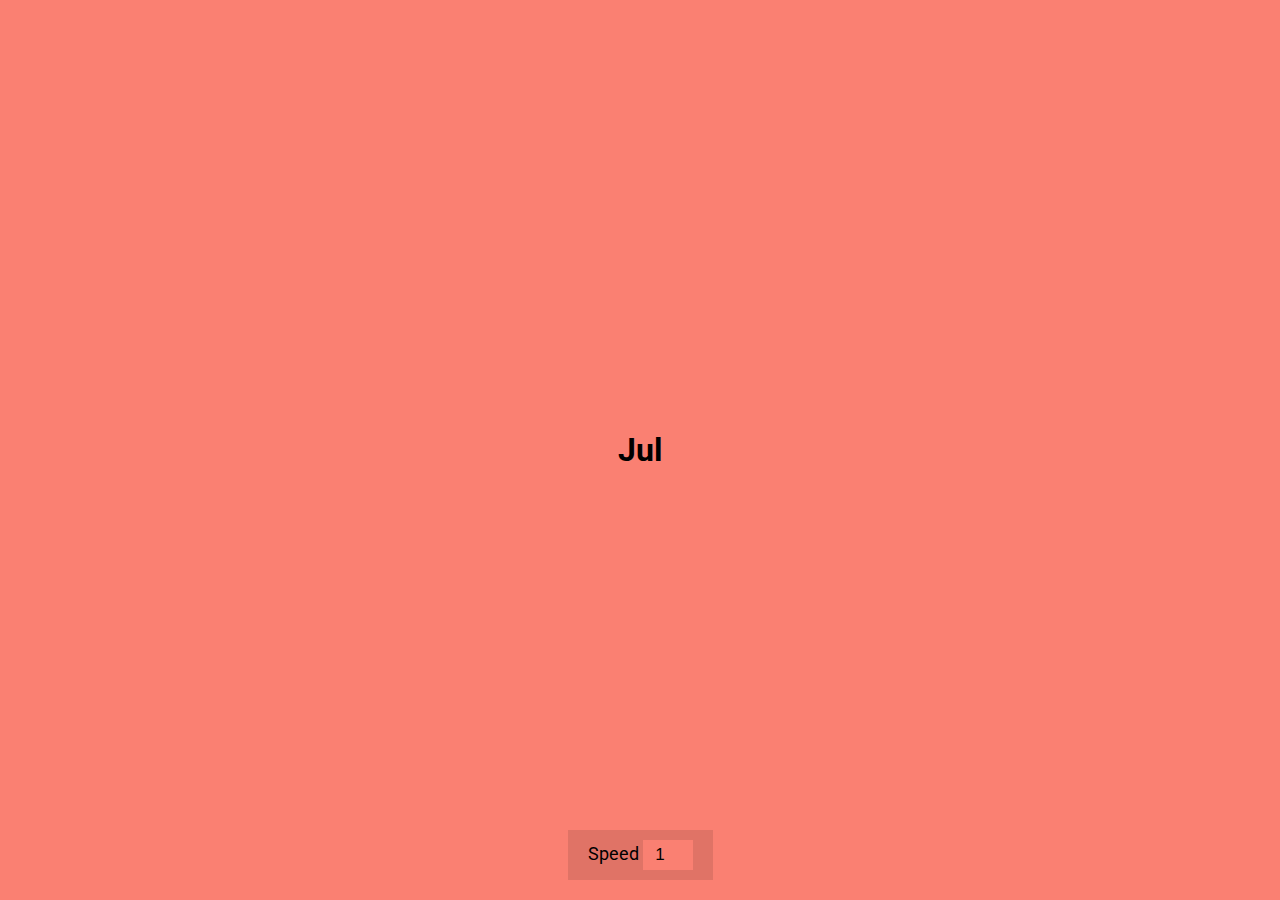
<file: Auto Text Effect/index.html>
<!DOCTYPE html>
<html lang="en">
<head>
    <meta charset="UTF-8">
    <meta http-equiv="X-UA-Compatible" content="IE=edge">
    <meta name="viewport" content="width=device-width, initial-scale=1.0">
    
    <link rel="stylesheet" href="style.css">
    <title>Auto Text Effect</title>
</head>
<body>     
    <h1 id="text">Starting...</h1>

    <div>
        <label for="speed">Speed</label>
        <input type="number" name="speed" id="speed" value="1"
        min="1" max="10" step="1">
    </div>

    <script src="script.js"></script>
</body>
</html>
</file>
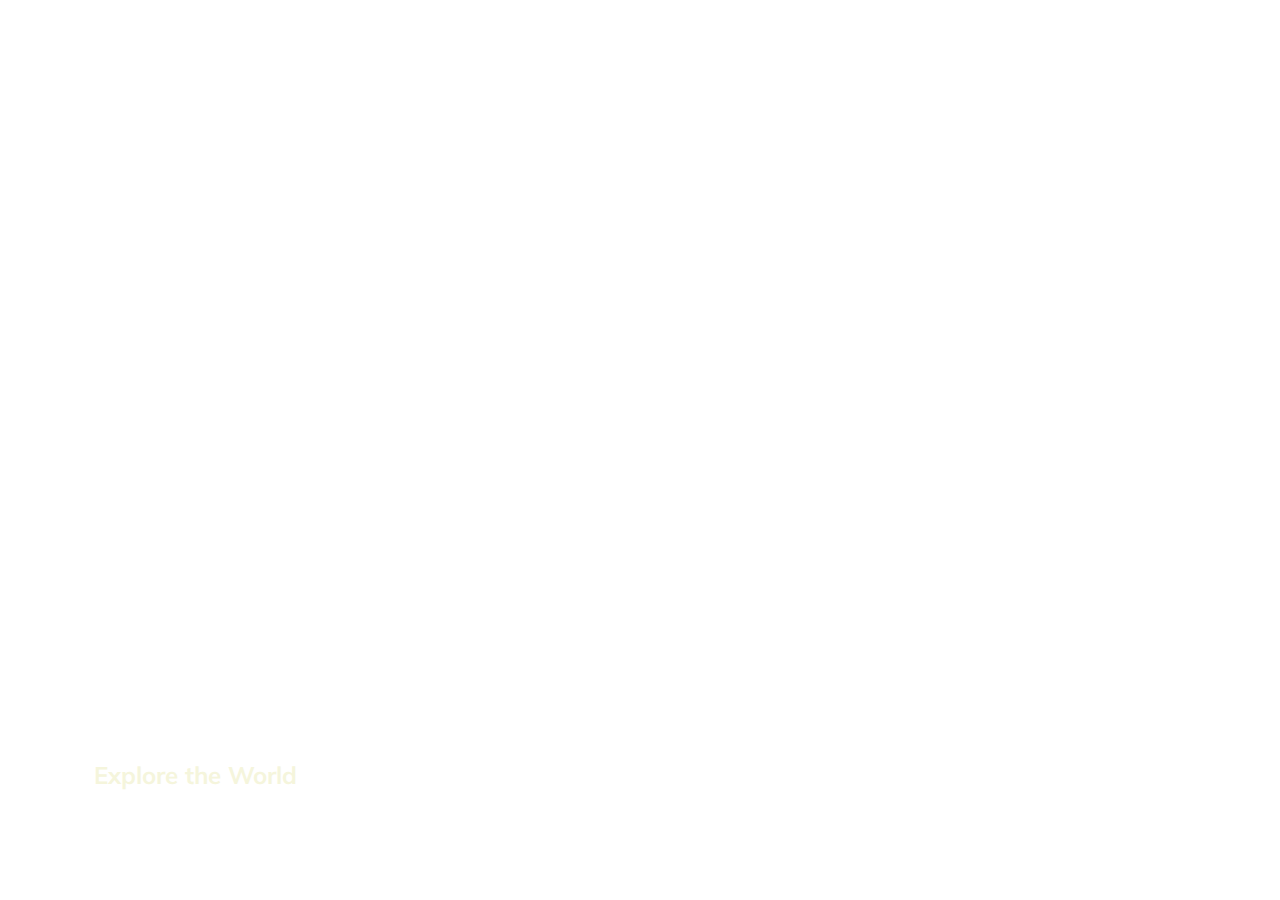
<file: Expanding Cards/index.html>
<!DOCTYPE html>
<html lang="en">
<head>
    <meta charset="UTF-8">
    <meta http-equiv="X-UA-Compatible" content="IE=edge">
    <meta name="viewport" content="width=device-width, initial-scale=1.0">
    
    <link rel="stylesheet" href="style.css">
    <title>Expanding Cards</title>
</head>
<body>
    
    <div class="container">
        <div class="panel active" style="background-image:url('https://images.unsplash.com/photo-1506038634487-60a69ae4b7b1?ixlib=rb-1.2.1&ixid=MnwxMjA3fDB8MHxwaG90by1wYWdlfHx8fGVufDB8fHx8&auto=format&fit=crop&w=766&q=80')">
            <h3>Explore the World</h3>
        </div>
        <div class="panel" style="background-image:url('https://images.unsplash.com/photo-1509514026798-53d40bf1aa09?ixlib=rb-1.2.1&ixid=MnwxMjA3fDB8MHxwaG90by1wYWdlfHx8fGVufDB8fHx8&auto=format&fit=crop&w=687&q=80')">
            <h3>Beach</h3>
        </div>
        <div class="panel" style="background-image:url('https://images.unsplash.com/photo-1483921020237-2ff51e8e4b22?ixlib=rb-1.2.1&ixid=MnwxMjA3fDB8MHxwaG90by1wYWdlfHx8fGVufDB8fHx8&auto=format&fit=crop&w=1470&q=80')">
            <h3>Mountains</h3>
        </div>
        <div class="panel" style="background-image:url('https://images.unsplash.com/photo-1447966129673-88517d4367f0?ixlib=rb-1.2.1&ixid=MnwxMjA3fDB8MHxwaG90by1wYWdlfHx8fGVufDB8fHx8&auto=format&fit=crop&w=2147&q=80')">
            <h3>Countryside</h3>
        </div>
        <div class="panel" style="background-image:url('https://images.unsplash.com/photo-1469854523086-cc02fe5d8800?ixlib=rb-1.2.1&ixid=MnwxMjA3fDB8MHxwaG90by1wYWdlfHx8fGVufDB8fHx8&auto=format&fit=crop&w=1421&q=80')">
            <h3>Canyon</h3>
        </div>
    </div>

    <script src="script.js"></script>
</body>
</html>
</file>
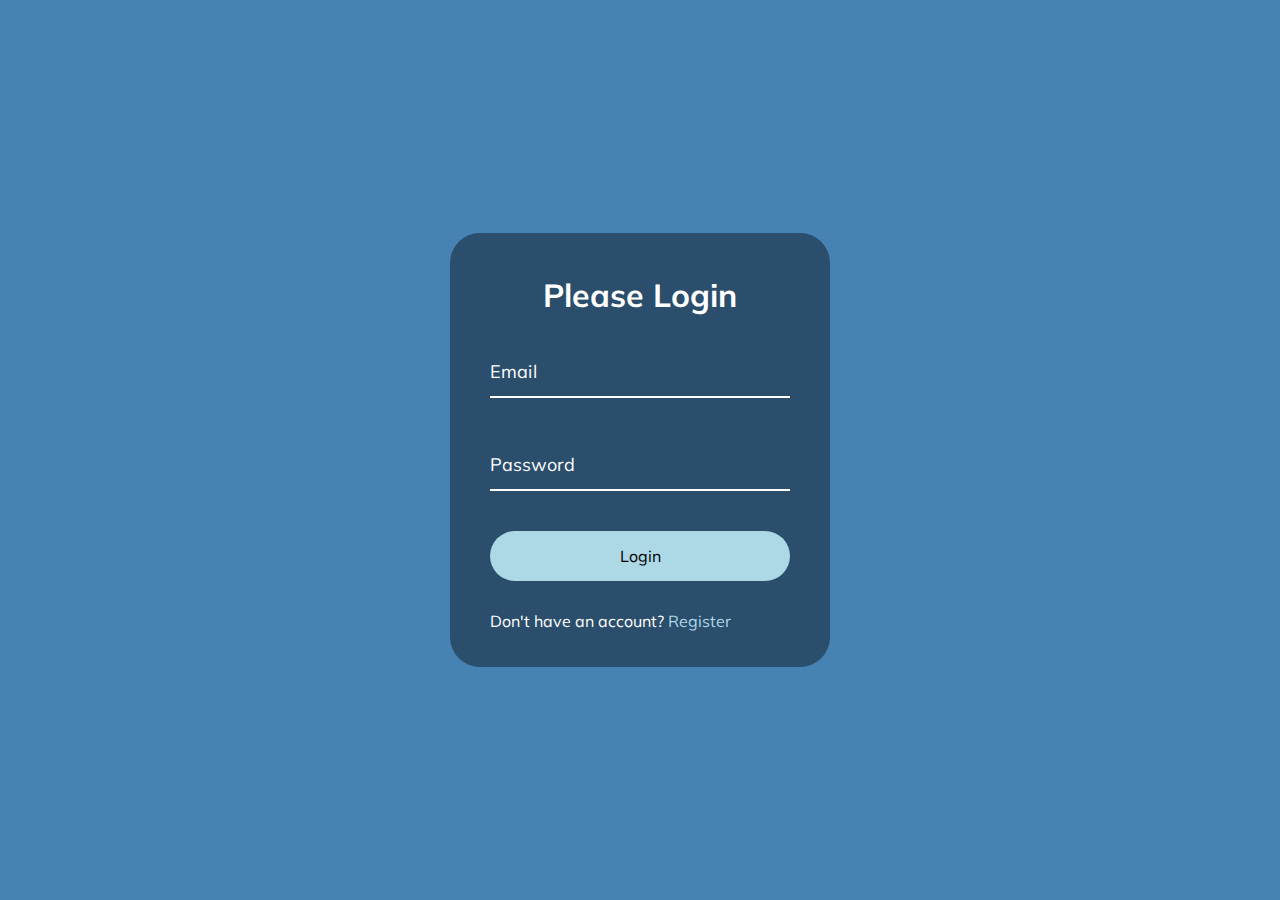
<file: Form Wave Animation/index.html>
<!DOCTYPE html>
<html lang="en">
<head>
    <meta charset="UTF-8">
    <meta http-equiv="X-UA-Compatible" content="IE=edge">
    <meta name="viewport" content="width=device-width, initial-scale=1.0">
    
    <link rel="stylesheet" href="style.css">
    <title>Form Input Wave</title>
</head>
<body>
    <div class="container">
    <h1>Please Login</h1>
    <form>
        <div class="form-control">
            <input type="text" required>
            <label>Email</label>
        </div>

        <div class="form-control">
            <input type="password" required>
            <label>Password</label>
        </div>
    
        
        <button class="btn">Login</button>

        <p class="text">Don't have an account? <a
             href="#">Register</a></p>
        
     </form>
    </div>

    <script src="script.js"></script>
</body>
</html>
</file>
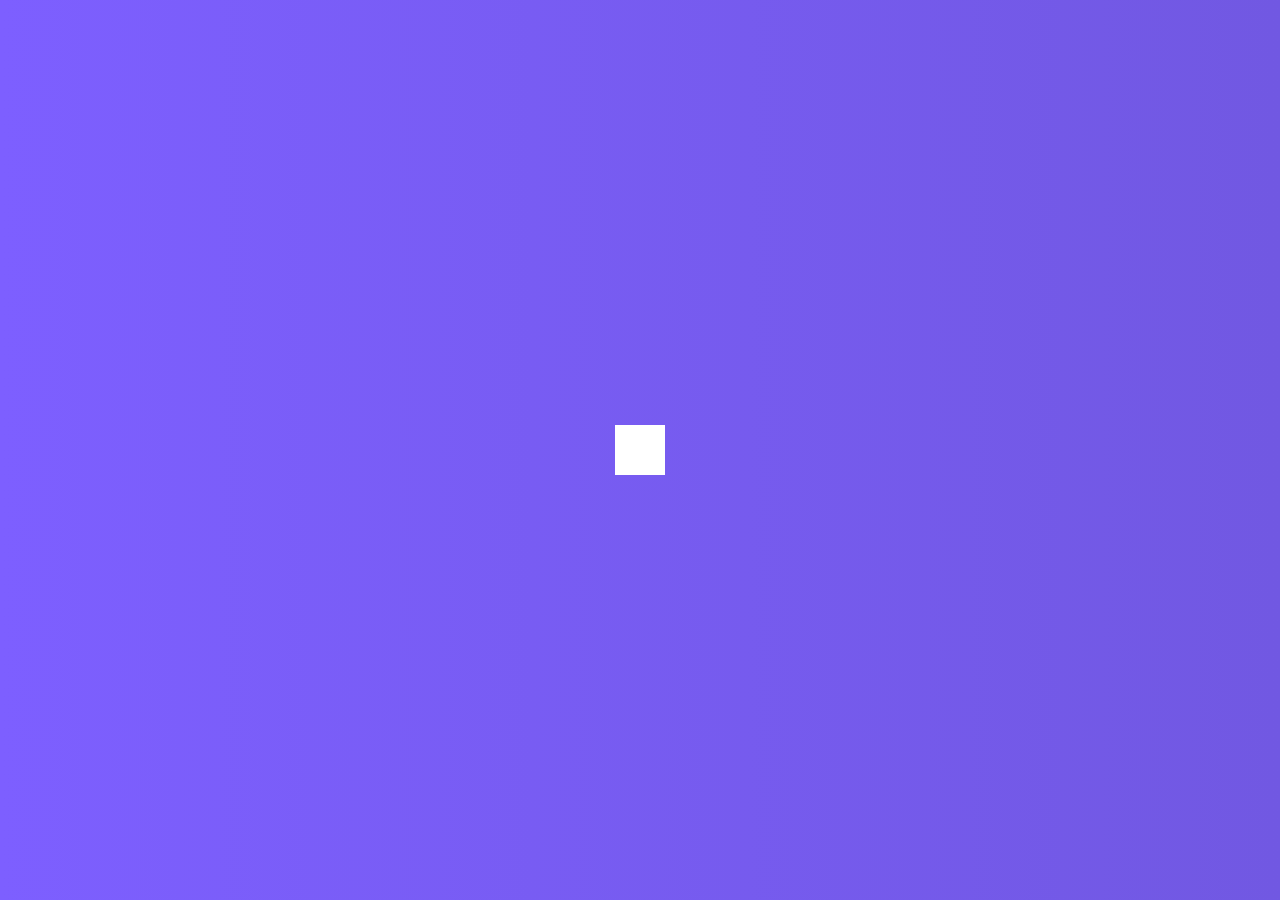
<file: Hidden Search Widget/index.html>
<!DOCTYPE html>
<html lang="en">
<head>
    <meta charset="UTF-8">
    <meta http-equiv="X-UA-Compatible" content="IE=edge">
    <meta name="viewport" content="width=device-width, initial-scale=1.0">
    <link rel="stylesheet" href="https://cdnjs.cloudflare.com/ajax/libs/font-awesome/5.14.0/css/all.min.css" 
    integrity="sha512-1PKOgIY59xJ8Co8+NE6FZ+LOAZKjy+KY8iq0G4B3CyeY6wYHN3yt9PW0XpSriVlkMXe40PTKnXrLnZ9+fkDaog==" 
    crossorigin="anonymous" />
    
    <link rel="stylesheet" href="style.css">
    <title>Hidden Search Widget</title>
</head>
<body>
    <div class="search">
        <input type="text" class="input" placeholder="Search...">
        <button class="btn">
            <i class="fas fa-search"></i>
        </button>
    </div>     

    <script src="script.js"></script>
</body>
</html>
</file>
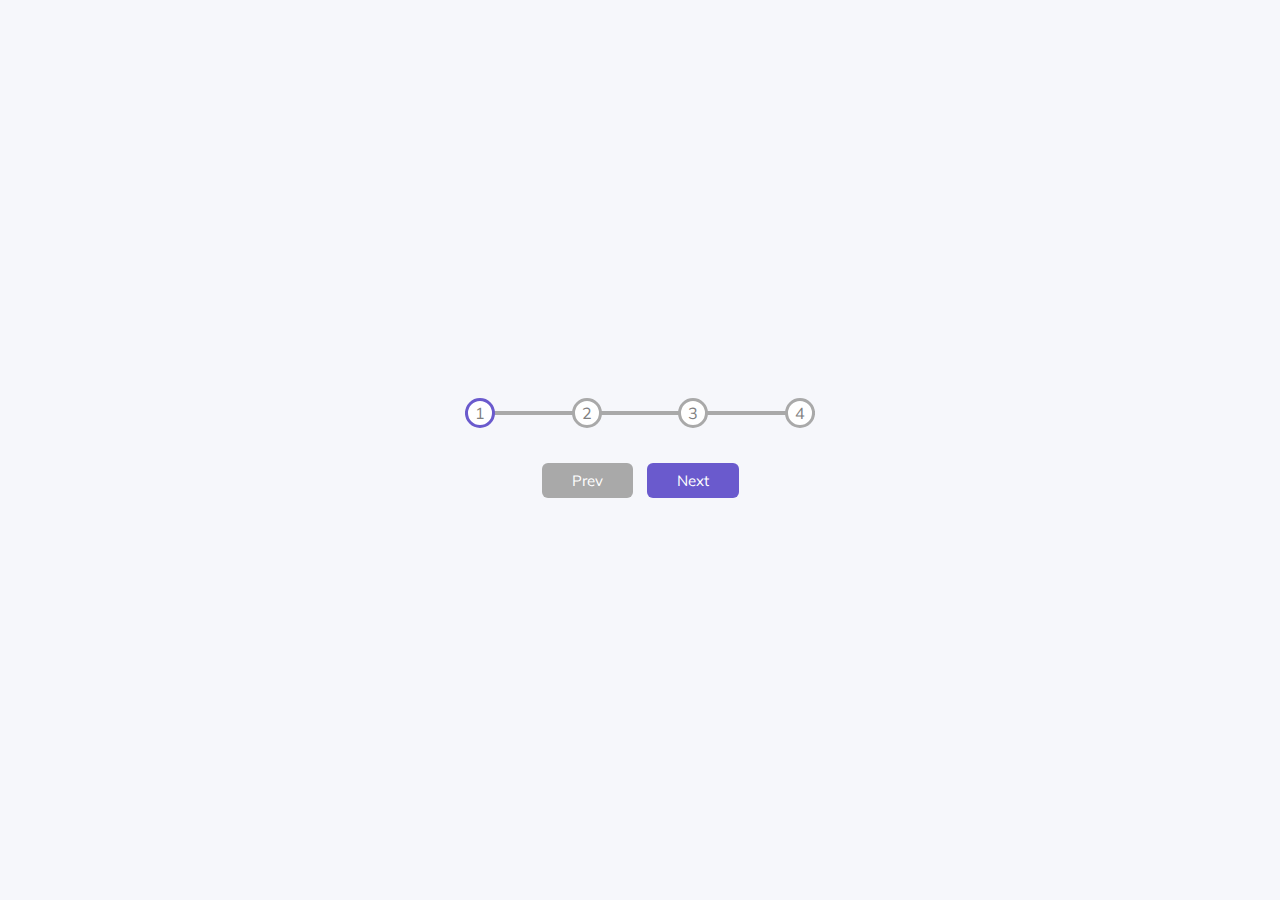
<file: Progress Steps/index.html>
<!DOCTYPE html>
<html lang="en">
<head>
    <meta charset="UTF-8">
    <meta http-equiv="X-UA-Compatible" content="IE=edge">
    <meta name="viewport" content="width=device-width, initial-scale=1.0">
    
    <link rel="stylesheet" href="style.css">
    <title>Progress Steps</title>
</head>
<body> 
    <div class="container">
       <div class="progress-container">
           <div class="progress" id="progress"></div> 
               <div class="circle active">1</div>
               <div class="circle">2</div>
               <div class="circle">3</div>
               <div class="circle">4</div>                  
       </div> 
       <button class="btn" id="prev" disabled>Prev</button>
        <button class="btn" id="next">Next</button>
    </div>
    <script src="script.js"></script>
</body>
</html>
</file>
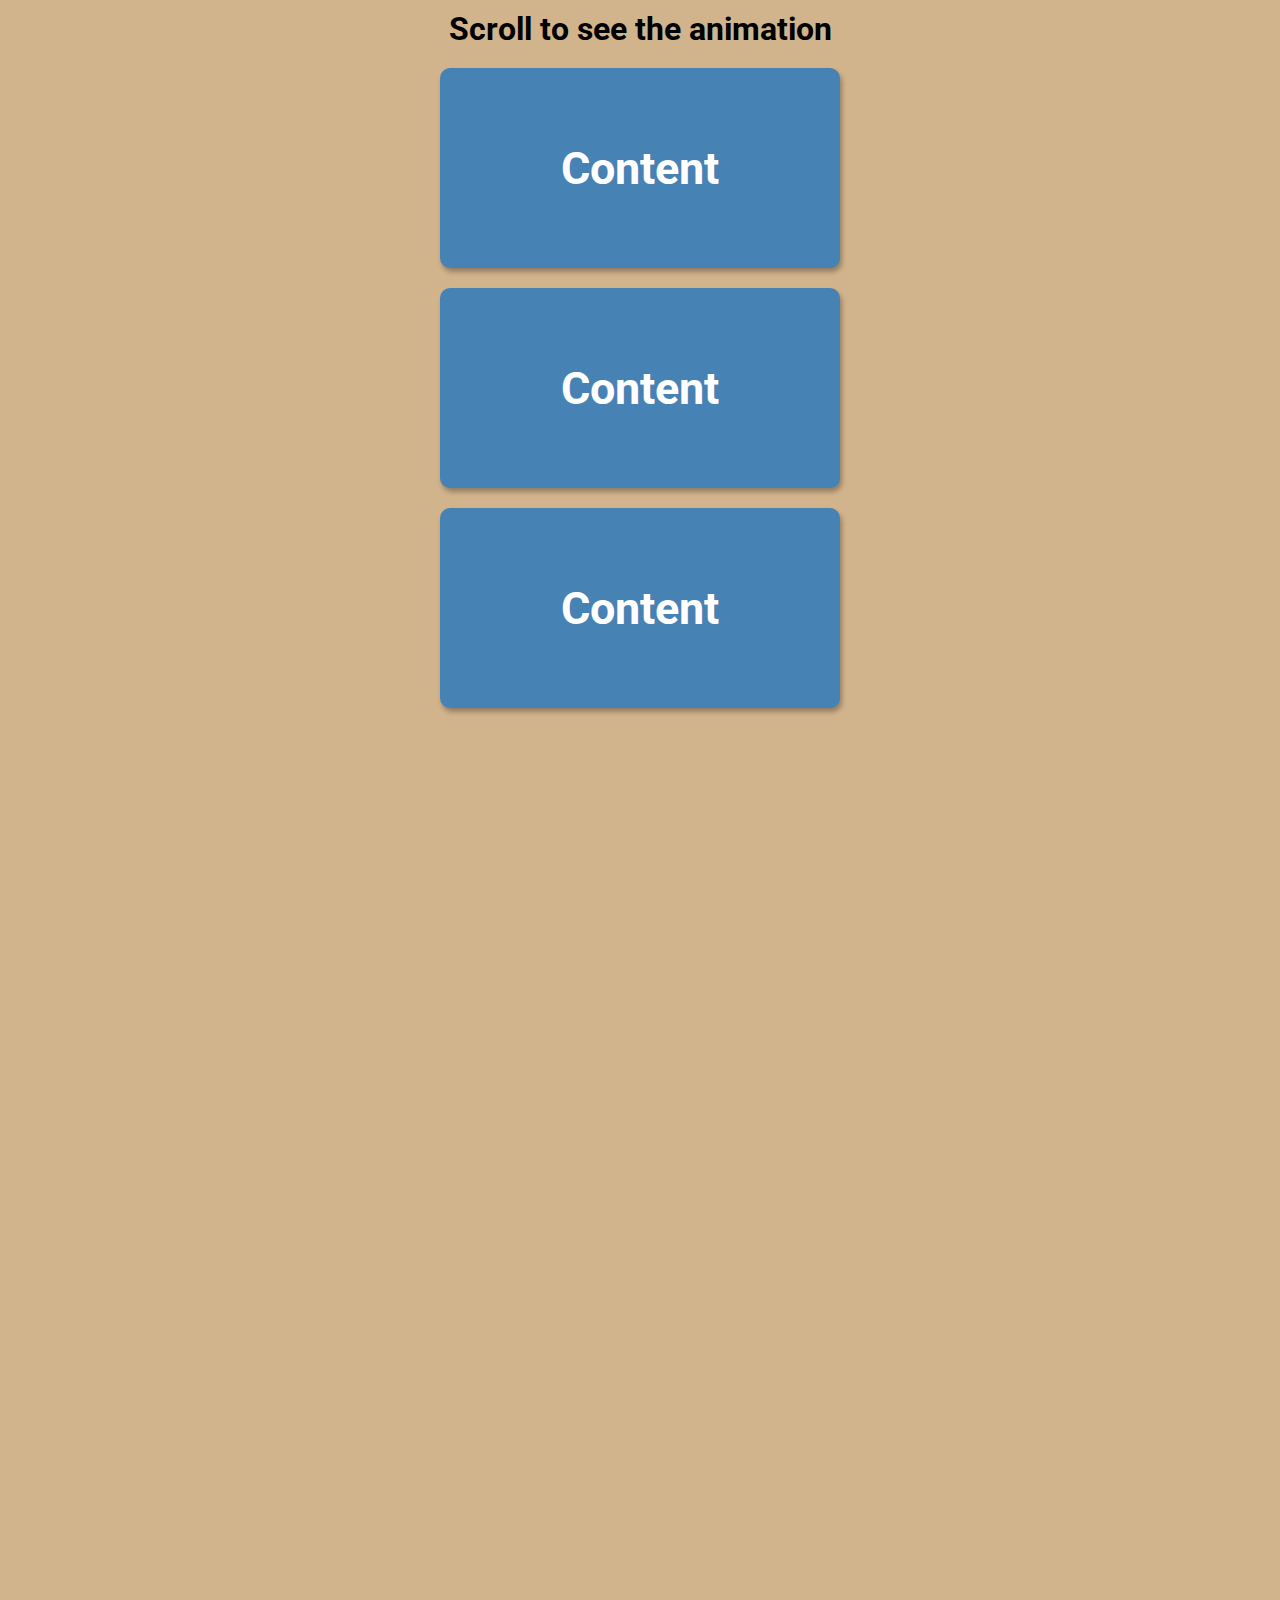
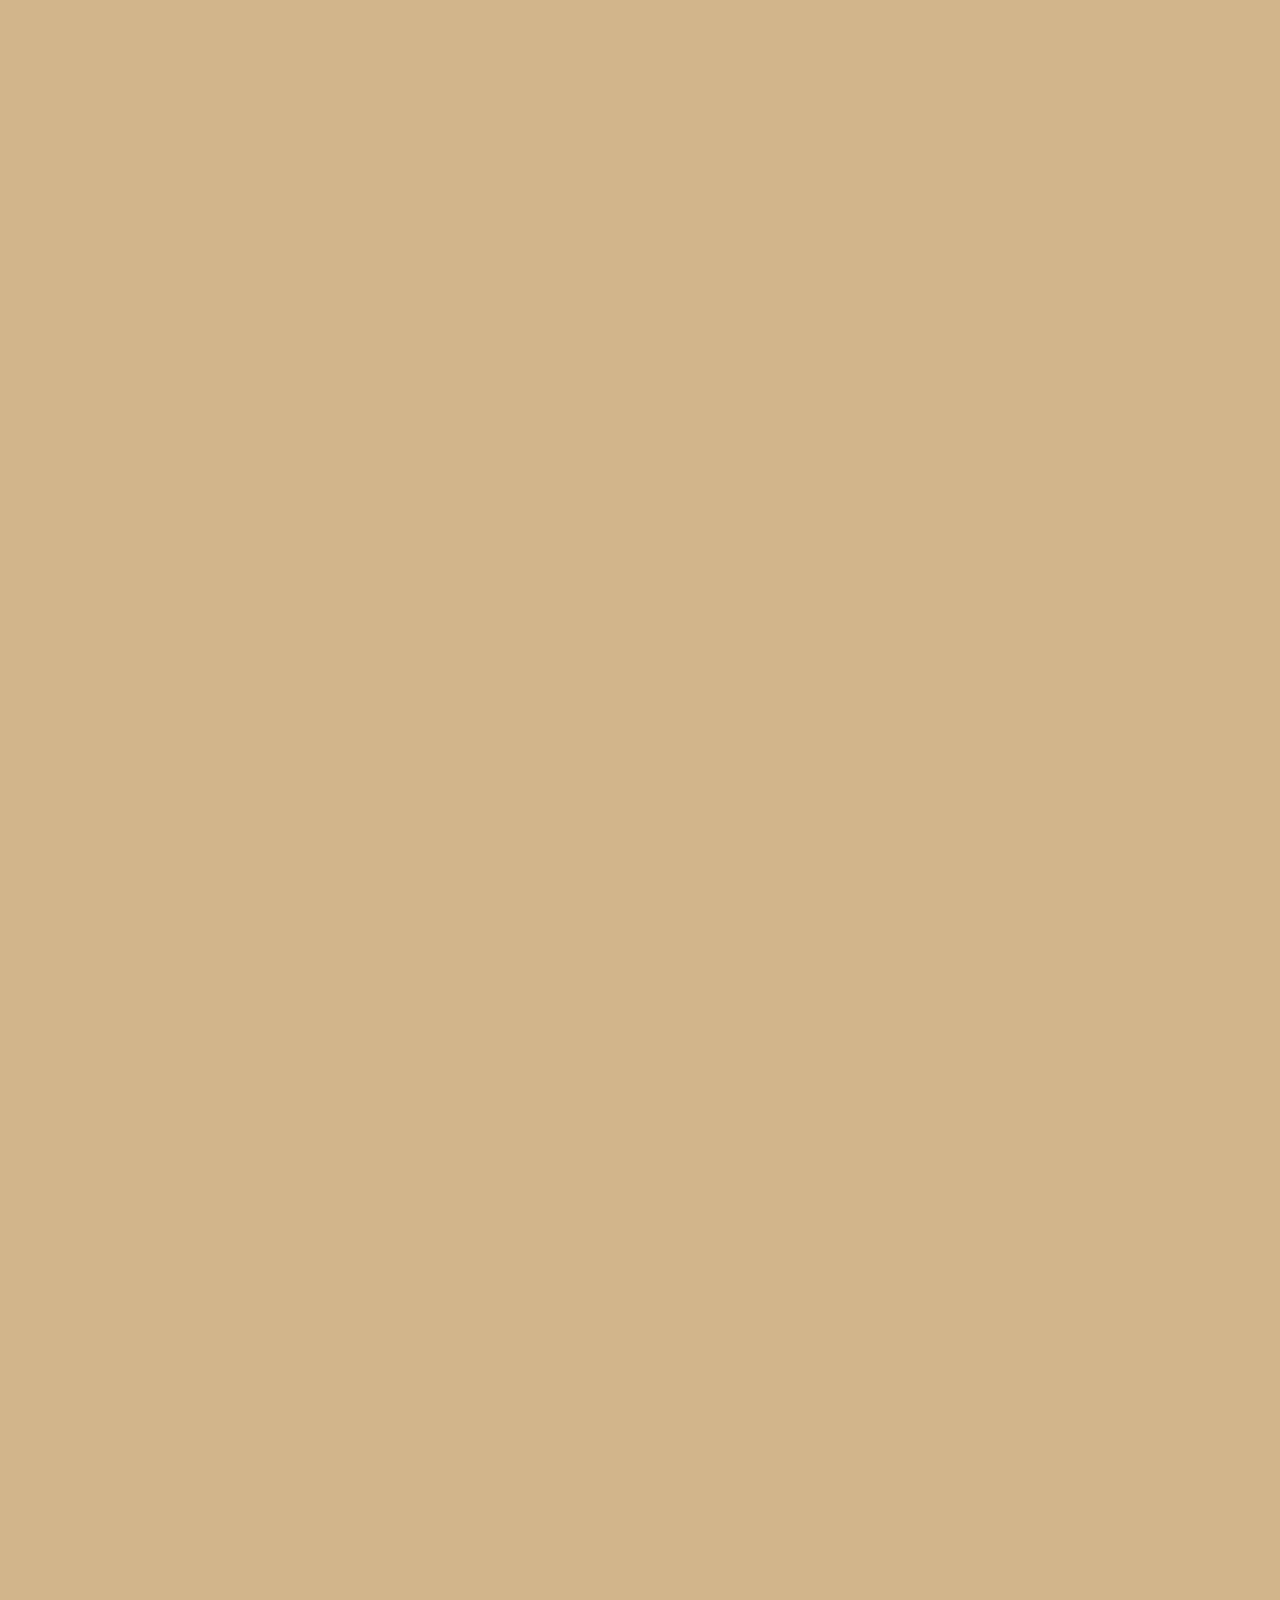
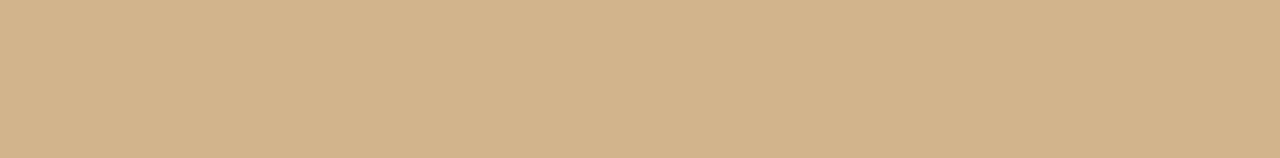
<file: Scroll Animation/index.html>
<!DOCTYPE html>
<html lang="en">
<head>
    <meta charset="UTF-8">
    <meta http-equiv="X-UA-Compatible" content="IE=edge">
    <meta name="viewport" content="width=device-width, initial-scale=1.0">
    
    <link rel="stylesheet" href="style.css">
    <title>Scroll Animation</title>
</head>
<body>     
    <h1>Scroll to see the animation</h1>
    <div class="box"><h2>Content</h2></div>
    <div class="box"><h2>Content</h2></div>
    <div class="box"><h2>Content</h2></div>
    <div class="box"><h2>Content</h2></div>
    <div class="box"><h2>Content</h2></div>
    <div class="box"><h2>Content</h2></div>
    <div class="box"><h2>Content</h2></div>
    <div class="box"><h2>Content</h2></div>
    <div class="box"><h2>Content</h2></div>
    <div class="box"><h2>Content</h2></div>
    <div class="box"><h2>Content</h2></div>
    <div class="box"><h2>Content</h2></div>
    <div class="box"><h2>Content</h2></div>
    <div class="box"><h2>Content</h2></div>
    <div class="box"><h2>Content</h2></div>

    <script src="script.js"></script>
</body>
</html>
</file>
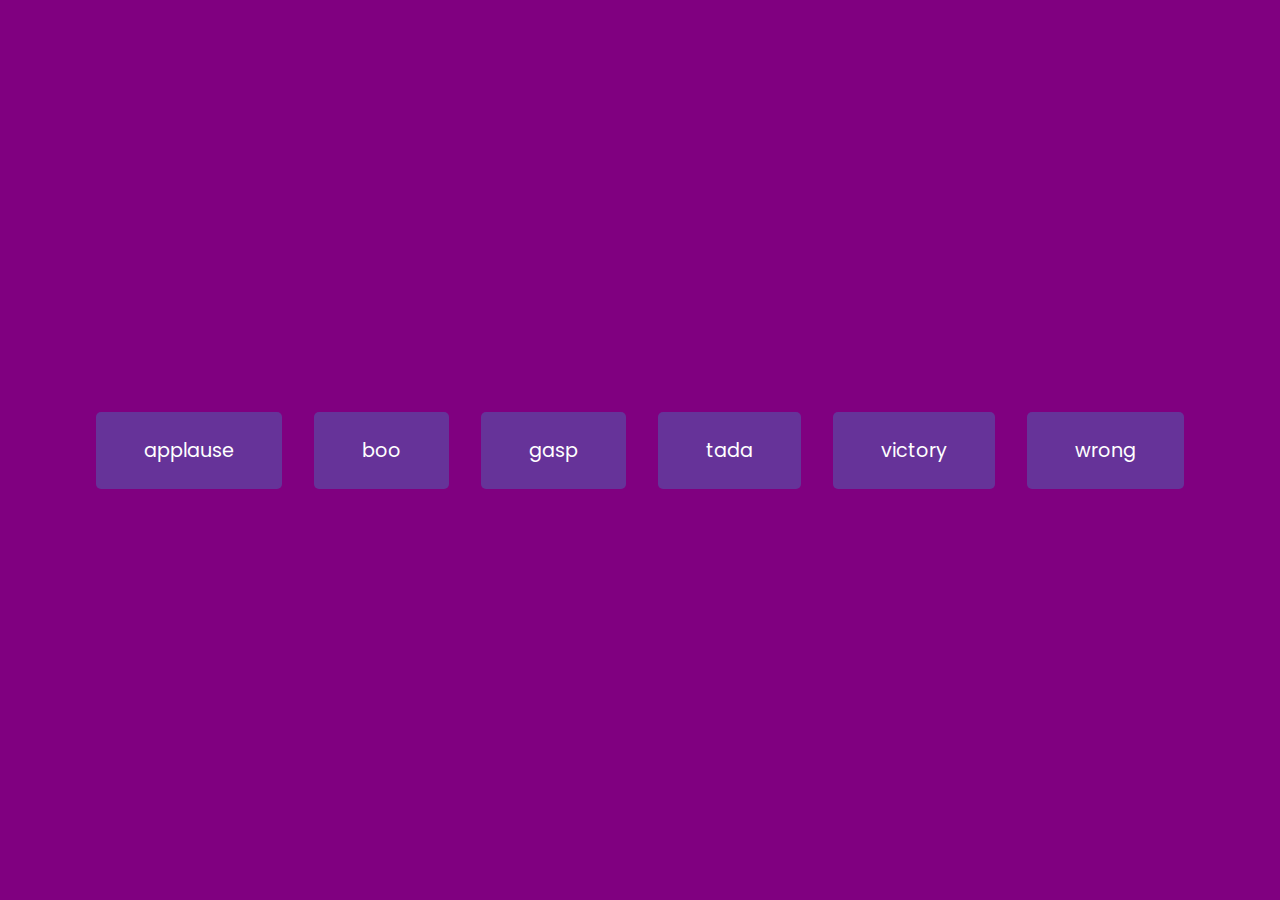
<file: Sound Board/index.html>
<!DOCTYPE html>
<html lang="en">
<head>
    <meta charset="UTF-8">
    <meta http-equiv="X-UA-Compatible" content="IE=edge">
    <meta name="viewport" content="width=device-width, initial-scale=1.0">
    
    <link rel="stylesheet" href="style.css">
    <title>Sound Board</title>
</head>
<body>    
    <audio id ="applause"src="sounds/sound-board_sounds_applause.mp3"></audio>
    <audio id ="boo"src="sounds/sound-board_sounds_boo.mp3"></audio>
    <audio id ="gasp"src="sounds/sound-board_sounds_gasp.mp3"></audio>
    <audio id ="tada"src="sounds/sound-board_sounds_tada.mp3"></audio>
    <audio id ="victory"src="sounds/sound-board_sounds_victory.mp3"></audio>
    <audio id ="wrong"src="sounds/sound-board_sounds_wrong.mp3"></audio>
    
    <div id="buttons"></div>

    <script src="script.js"></script>
</body>
</html>
</file>
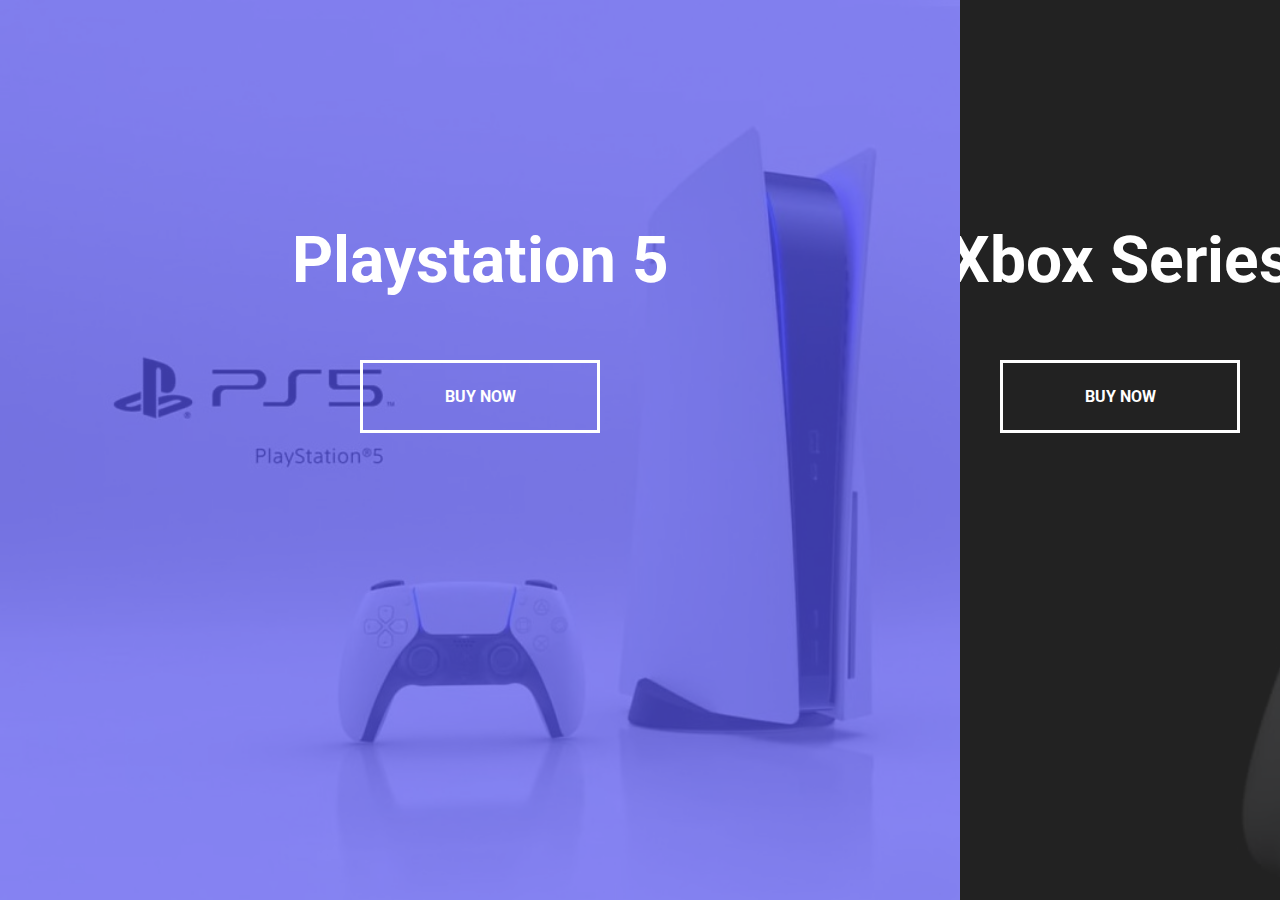
<file: Split Landing Page/index.html>
<!DOCTYPE html>
<html lang="en">
<head>
    <meta charset="UTF-8">
    <meta http-equiv="X-UA-Compatible" content="IE=edge">
    <meta name="viewport" content="width=device-width, initial-scale=1.0">
    
    <link rel="stylesheet" href="style.css">
    <title>Split Landing Page</title>
</head>
<body> 
       <div class="container">
           <div class="split left">
               <h1>Playstation 5</h1>
               <a href="#" class="btn">Buy Now</a>
           </div>
           <div class="split rigth">
            <h1>Xbox Series</h1>
            <a href="#" class="btn">Buy Now</a>
        </div>          
       </div> 

    <script src="script.js"></script>
</body>
</html>
</file>
<file: Auto Text Effect/style.css>
@import url('https://fonts.googleapis.com/css2?family=Roboto:ital@0;1&display=swap');

*{
    box-sizing: border-box;
}

body{
    background-color: salmon;
    font-family: 'Roboto', sans-serif;
    display: flex;
    flex-direction: column;
    align-items: center;
    justify-content: center;
    height: 100vh;
    overflow: hidden;
    margin: 0;
}

div {
    position: absolute;
    bottom: 20px;
    background: rgba(0, 0, 0, 0.1);
    padding: 10px 20px;
    font-size: 18px;
}

input {
    width: 50px;
    padding: 5px;
    font-size: 17px;
    background-color: salmon;
    border: none;
    text-align: center;
}

input:focus {
    outline: none;
}
</file>
<file: Expanding Cards/style.css>
@import url('https://fonts.googleapis.com/css?family=Muli&display=swap');

*{
    box-sizing: border-box;
}

body{
    font-family: 'Muli', sans-serif;
    display: flex;
    align-items: center;
    justify-content: center;
    height: 100vh;
    overflow: hidden;
    margin: 0;
}

.container{
    display: flex;
    width: 90vw;
}

.panel{
    background-size: cover;
    background-position: center;
    background-repeat: no-repeat;
    height: 80vh;
    border-radius: 50px;
    color: beige;
    cursor: pointer;
    flex: 0.5;
    margin: 10px;
    position: relative;
    transition: flex 0.7s ease-in;
}

.panel h3{
    font-size: 24px;
    position: absolute;
    bottom: 20px;
    left: 20px;
    margin: 0;
    opacity: 0;
}

.panel.active{
    flex: 5;
}

.panel.active h3{
    opacity: 1;
    transition: opacity 0.3s ease-in 0.4s;
}

@media(max-width: 480px){
    .container{
        width: 100vw;
    }

    .panel:nth-of-type(4),
    .panel:nth-of-type(4){
        display: none;
    }
}
</file>
<file: Form Wave Animation/style.css>
@import url('https://fonts.googleapis.com/css?family=Muli&display=swap');

*{
    box-sizing: border-box;
}

body{
    background-color: steelblue;
    color: white;
    font-family: 'Muli', sans-serif;
    display: flex;
    flex-direction: column;
    align-items: center;
    justify-content: center;
    height: 100vh;
    overflow: hidden;
    margin: 0;
}

.container {
    background-color: rgba(0, 0, 0, 0.4);
    padding: 20px 40px;
    border-radius: 30px;
}

.container h1 {
    text-align: center;
    margin-bottom: 30px;
}

.container a {
    text-decoration: none;
    color: lightblue;
}

.btn {
    cursor: pointer;
    display: inline-block;
    width: 100%;
    background: lightblue;
    padding: 15px;
    font-family: inherit;
    font-size: 16px;
    border: 0;
    border-radius: 30px;
}

.btn:focus {
    outline: 0;
}

.btn:active {
    transform: scale(0.95);
}

.text {
    margin-top: 30px;
}

.form-control {
    position: relative;
    margin: 20px 0 40px;
    width: 300px;
}

.form-control input {
    background-color: transparent;
    border: 0;
    border-bottom: 2px white solid;
    display: block;
    width: 100%;
    padding: 15px 0;
    font-size: 18px;
    color: white;
}

.form-control input:focus, .form-control input:valid {
    outline: 0;
    border-bottom-color: lightblue;
}

.form-control label {
    position: absolute;
    top: 15px;
    left: 0;
}

.form-control label span {
    display: inline-block;
    font-size: 18px;
    min-width: 5px;
    transition: 0.3s cubic-bezier(0.70, -0.50, 0.25, 1.50);
}

.form-control input:focus + label span,
.form-control input:valid + label span {
    color: lightblue;
    transform: translateY(-30px);
}
</file>
<file: Hidden Search Widget/style.css>
@import url('https://fonts.googleapis.com/css2?family=Roboto:ital@0;1&display=swap');

*{
    box-sizing: border-box;
}

body{
    background-image: linear-gradient(90deg, #7d5fff,#7158e2);
    font-family: 'Roboto', sans-serif;
    display: flex;
    align-items: center;
    justify-content: center;
    height: 100vh;
    overflow: hidden;
    margin: 0;
}

.search {
    position: relative;
    height: 50px;
}

.search .input {
    background-color: white;
    border: 0;
    font-size: 18px;
    padding: 15px;
    height: 50px;
    width: 50px;
    transition: width 0.3s ease;
}

.btn {
    background-color: white;
    border: 0;
    cursor: pointer;
    font-size: 24px;
    position: absolute;
    top: 0;
    left: 0;
    height: 50px;
    width: 50px;
    transition: transform 0.3s ease;
}

.btn:focus, .input:focus {
    outline: none;
}

.search.active .input {
    width: 200px;
}

.search.active .btn {
    transform: translateX(198px);
}
</file>
<file: Progress Steps/style.css>
@import url('https://fonts.googleapis.com/css?family=Muli&display=swap');

*{
    box-sizing: border-box;
}

body{
    background-color: #f6f7fb;
    font-family: 'Muli', sans-serif;
    display: flex;    
    align-items: center;
    justify-content: center;
    height: 100vh;
    overflow: hidden;
    margin: 0;
}

.container {
   text-align: center; 
}

.progress-container {
    display: flex;
    justify-content: space-between;
    position: relative;
    margin-bottom: 30px;
    max-width: 100%;
    width: 350px;
}

.progress-container::before {
    content: '';
    background-color: darkgray;
    position: absolute;
    top: 50%;
    left: 0;
    transform: translateY(-50%);
    height: 4px;
    width: 100%;
    z-index: -1;
    
}

.progress {
    background-color: slateblue;
    position: absolute;
    top: 50%;
    left: 0;
    transform: translateY(-50%);
    height: 4px;
    width: 0%;
    z-index: -1;
    transition: .4s ease;
}

.circle {
    background-color: white;
    color: grey;
    border-radius: 50%;
    height: 30px;
    width: 30px;
    display: flex;
    align-items: center;
    justify-content: center;
    border: 3px solid darkgray;
    transition: .4s ease;
}

.circle.active {
    border-color: slateblue;

}

.btn {
    background-color: slateblue;
    color: white;
    border: 0;
    border-radius: 6px;
    cursor: pointer;
    font-family: inherit;
    padding: 8px 30px;
    margin: 5px;
    font-size: 15px;
}

.btn:active {
    transform: scale(0.98);
}

.btn:disabled {
    background-color: darkgray;
    cursor: not-allowed;
}
</file>
<file: Scroll Animation/style.css>
@import url('https://fonts.googleapis.com/css2?family=Roboto:ital@0;1&display=swap');

*{
    box-sizing: border-box;
}

body{
    background-color: tan;
    font-family: 'Roboto', sans-serif;
    display: flex;
    flex-direction: column;
    align-items: center;
    justify-content: center;    
    margin: 0;
}

h1 {
    margin: 10px;
}

.box {
    background-color: steelblue;
    color: white;
    display: flex;
    align-items: center;
    justify-content: center;
    width: 400px;
    height: 200px;
    margin: 10px;
    border-radius: 10px;
    box-shadow: 2px 4px 5px rgba(0, 0, 0, 0.3);
    transform: translateX(400%);
    transition: transform 0.4s ease;
    overflow-x: hidden;
}

.box:nth-of-type(even) {
    transform: translateX(-400%);
}

.box.show {
    transform: translateX(0);
}

.box h2 {
    font-size: 45px;
}
</file>
<file: Sound Board/style.css>
@import url('https://fonts.googleapis.com/css?family=Poppins&display=swap');

*{
    box-sizing: border-box;
}

body{
    background-color: purple;
    font-family: 'Poppins', sans-serif;
    display: flex;
    flex-wrap: wrap;    
    align-items: center;
    justify-content: center;
    text-align: center;
    height: 100vh;
    overflow: hidden;
    margin: 0;
}

.btn {
    background-color: rebeccapurple;
    border-radius: 5px;
    border: none;
    color: white;
    margin: 1rem;
    padding: 1.5rem 3rem;
    font-size: 1.2rem;
    font-family: inherit;
    cursor: pointer;
}

.btn:hover {
    opacity: 0.9;
}

.btn:focus {
    outline: none;
}
</file>
<file: Split Landing Page/style.css>
@import url('https://fonts.googleapis.com/css2?family=Roboto:ital@0;1&display=swap');

:root {
    --left-bg-color: rgba(87, 84, 236, 0.7);
    --rigth-bg-color: rgba(43, 43, 43, 0.8);
    --left-btn-hover-color: rgba(87, 84, 236, 1);
    --rigth-btn-hover-color: rgba(28, 122, 28, 1);
    --hover-width: 75%;
    --other-width: 25%;
    --speed: 1000ms;
}

*{
    box-sizing: border-box;
}

body{
    font-family: 'Roboto', sans-serif;
    height: 100vh;
    overflow: hidden;
    margin: 0;
}

h1 {
    font-size: 4rem;
    color: white;
    position: absolute;
    left: 50%;
    top: 20%;
    transform: translateX(-50%);
    white-space: nowrap;
}

.btn {
    position: absolute;
    display: flex;
    align-items: center;
    justify-content: center;
    left: 50%;
    top: 40%;
    transform: translateX(-50%);
    text-decoration: none;
    color: white;
    border: white solid 0.2rem;
    font-size: 1rem;
    font-weight: bold;
    text-transform: uppercase;
    width: 15rem;
    padding: 1.5rem;
}

.split.left .btn:hover {
    background-color: var(--left-btn-hover-color);
    border-color: var(--left-btn-hover-color);
}

.split.rigth .btn:hover {
    background-color: var(--rigth-btn-hover-color);
    border-color: var(--rigth-btn-hover-color);
}

.container {
    position: relative;
    width: 100%;
    height: 100%;
    background: #333;
}

.split {
    position: absolute;
    width: 50%;
    height: 100%;
    overflow: hidden;
}

.split.left {
    left: 0;
    background: url('ps.jpg');
    background-repeat: no-repeat;
    background-size: cover;
}

.split.left::before {
    content: '';
    position: absolute;
    width: 100%;
    height: 100%;
    background-color: var(--left-bg-color);
}

.split.rigth {
    right: 0;
    background: url('xb.jpg');
    background-repeat: no-repeat;
    background-size: cover;
}

.split.rigth::before {
    content: '';
    position: absolute;
    width: 100%;
    height: 100%;
    background-color: var(--rigth-bg-color);
}

.split.rigth, .split.left, .split.rigth::before, .split.left::before {
    transition: all var(--speed) ease;
}

.hover-left .left {
    width: var(--hover-width);
}

.hover-left .rigth {
    width: var(--other-width);
}

.hover-rigth .rigth {
    width: var(--hover-width);
}

.hover-rigth .left {
    width: var(--other-width);
}

@media(max-width: 800px) {
    h1 {
        font-size: 2rem;
        top: 30%;
    }
    .btn {
        padding: 1.2rem;
        width: 12rem;
    }
}
</file>
